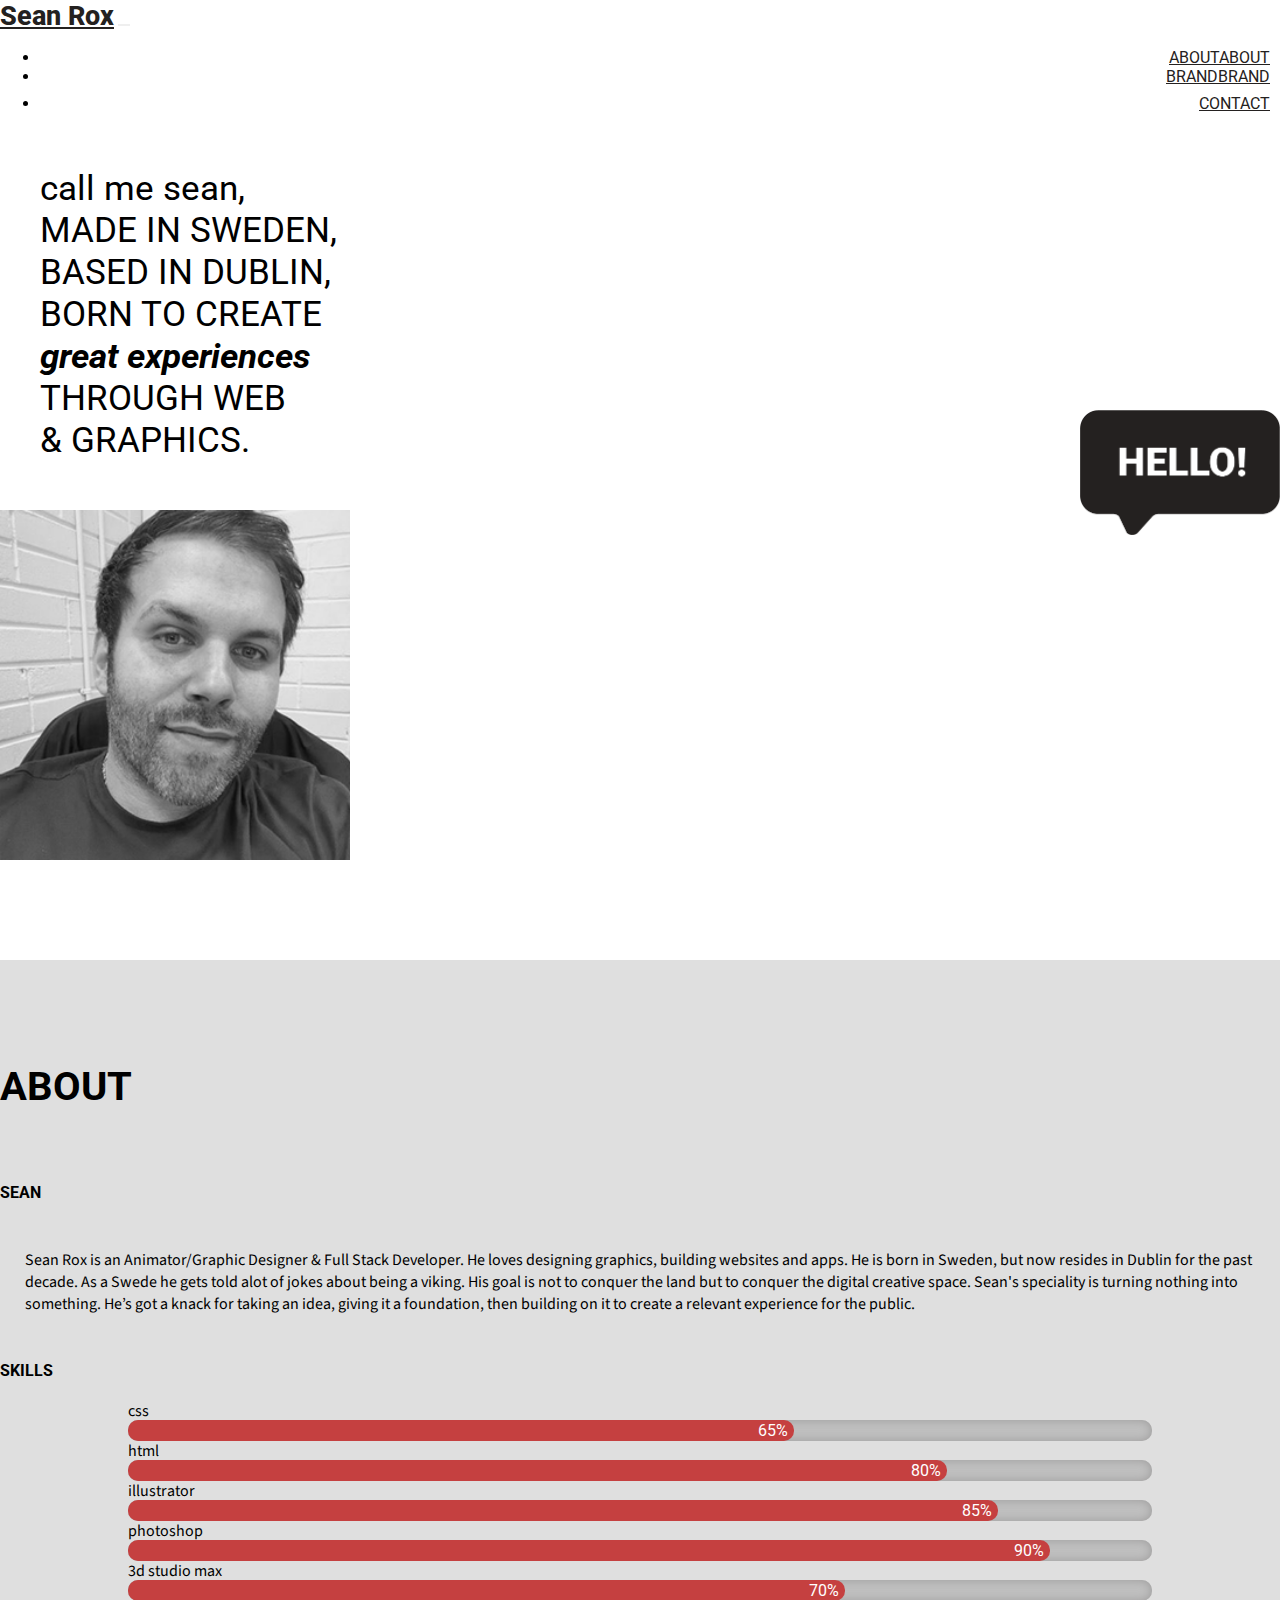
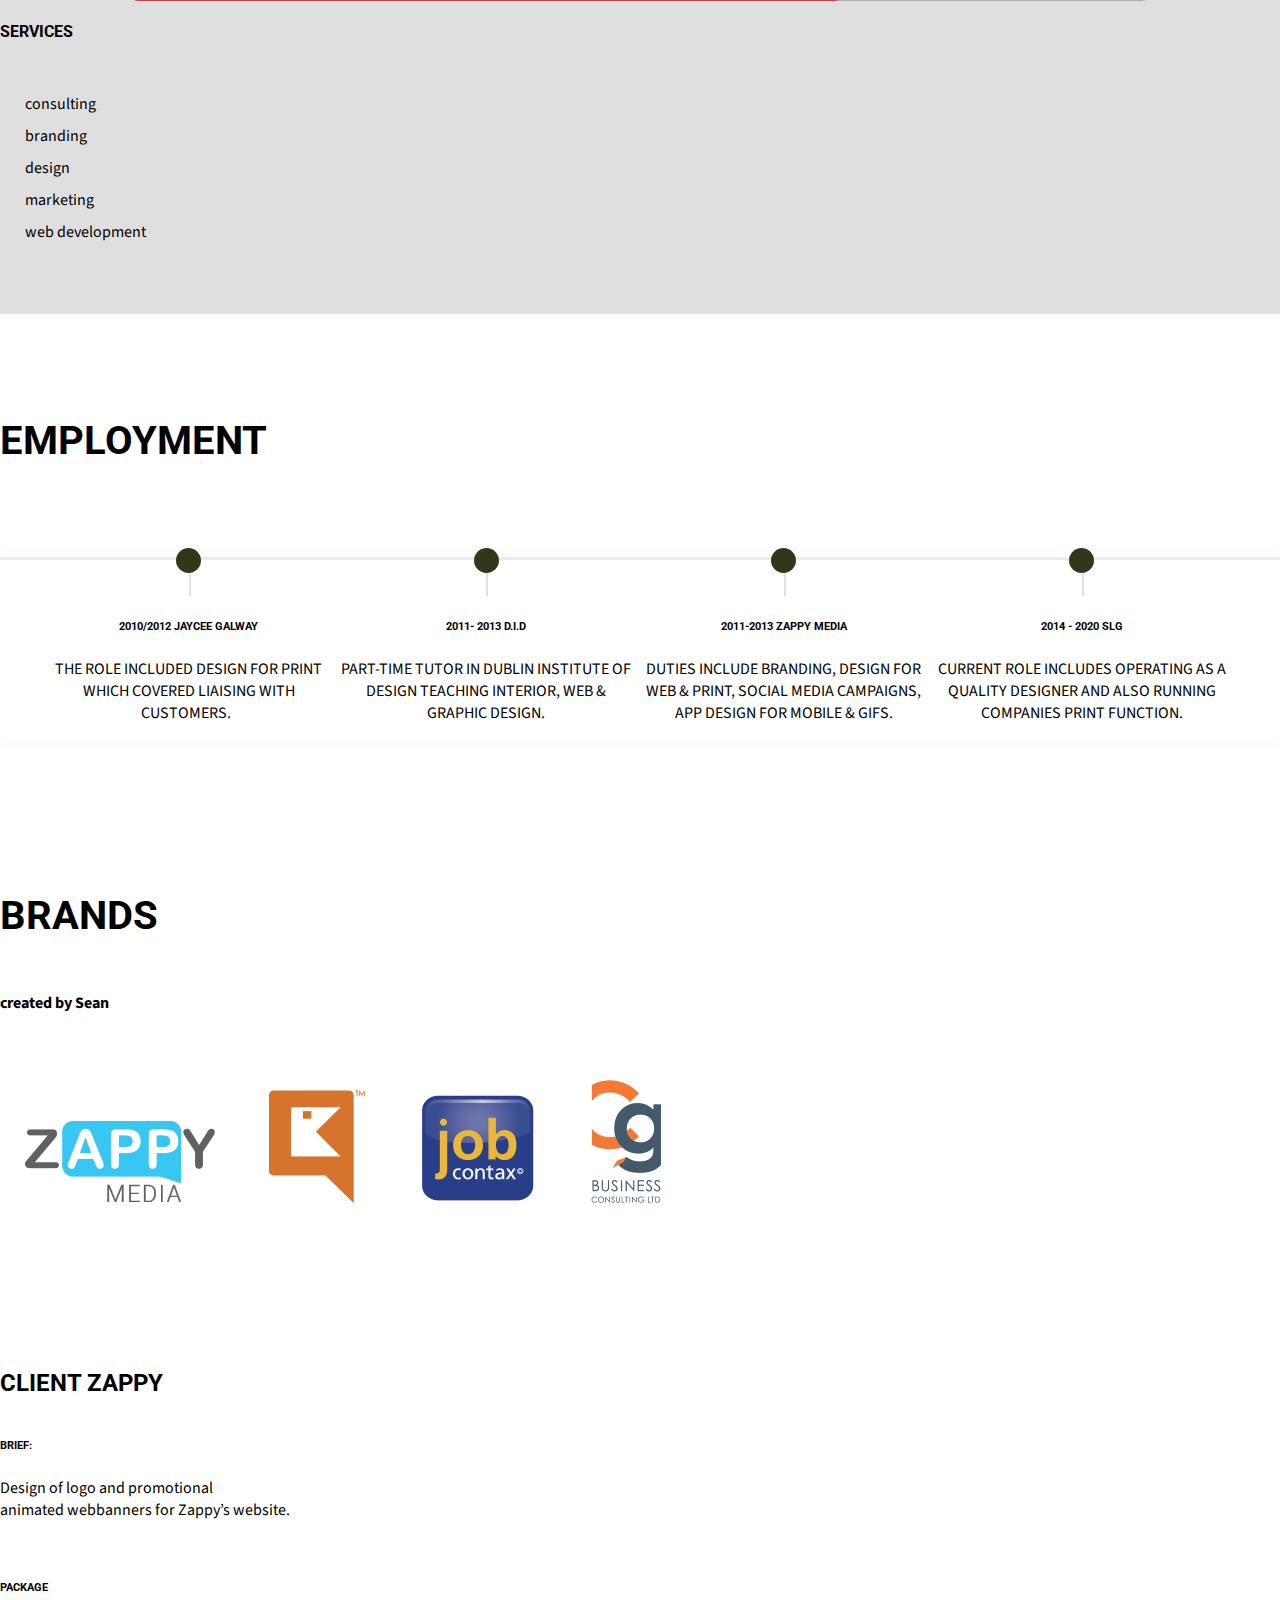
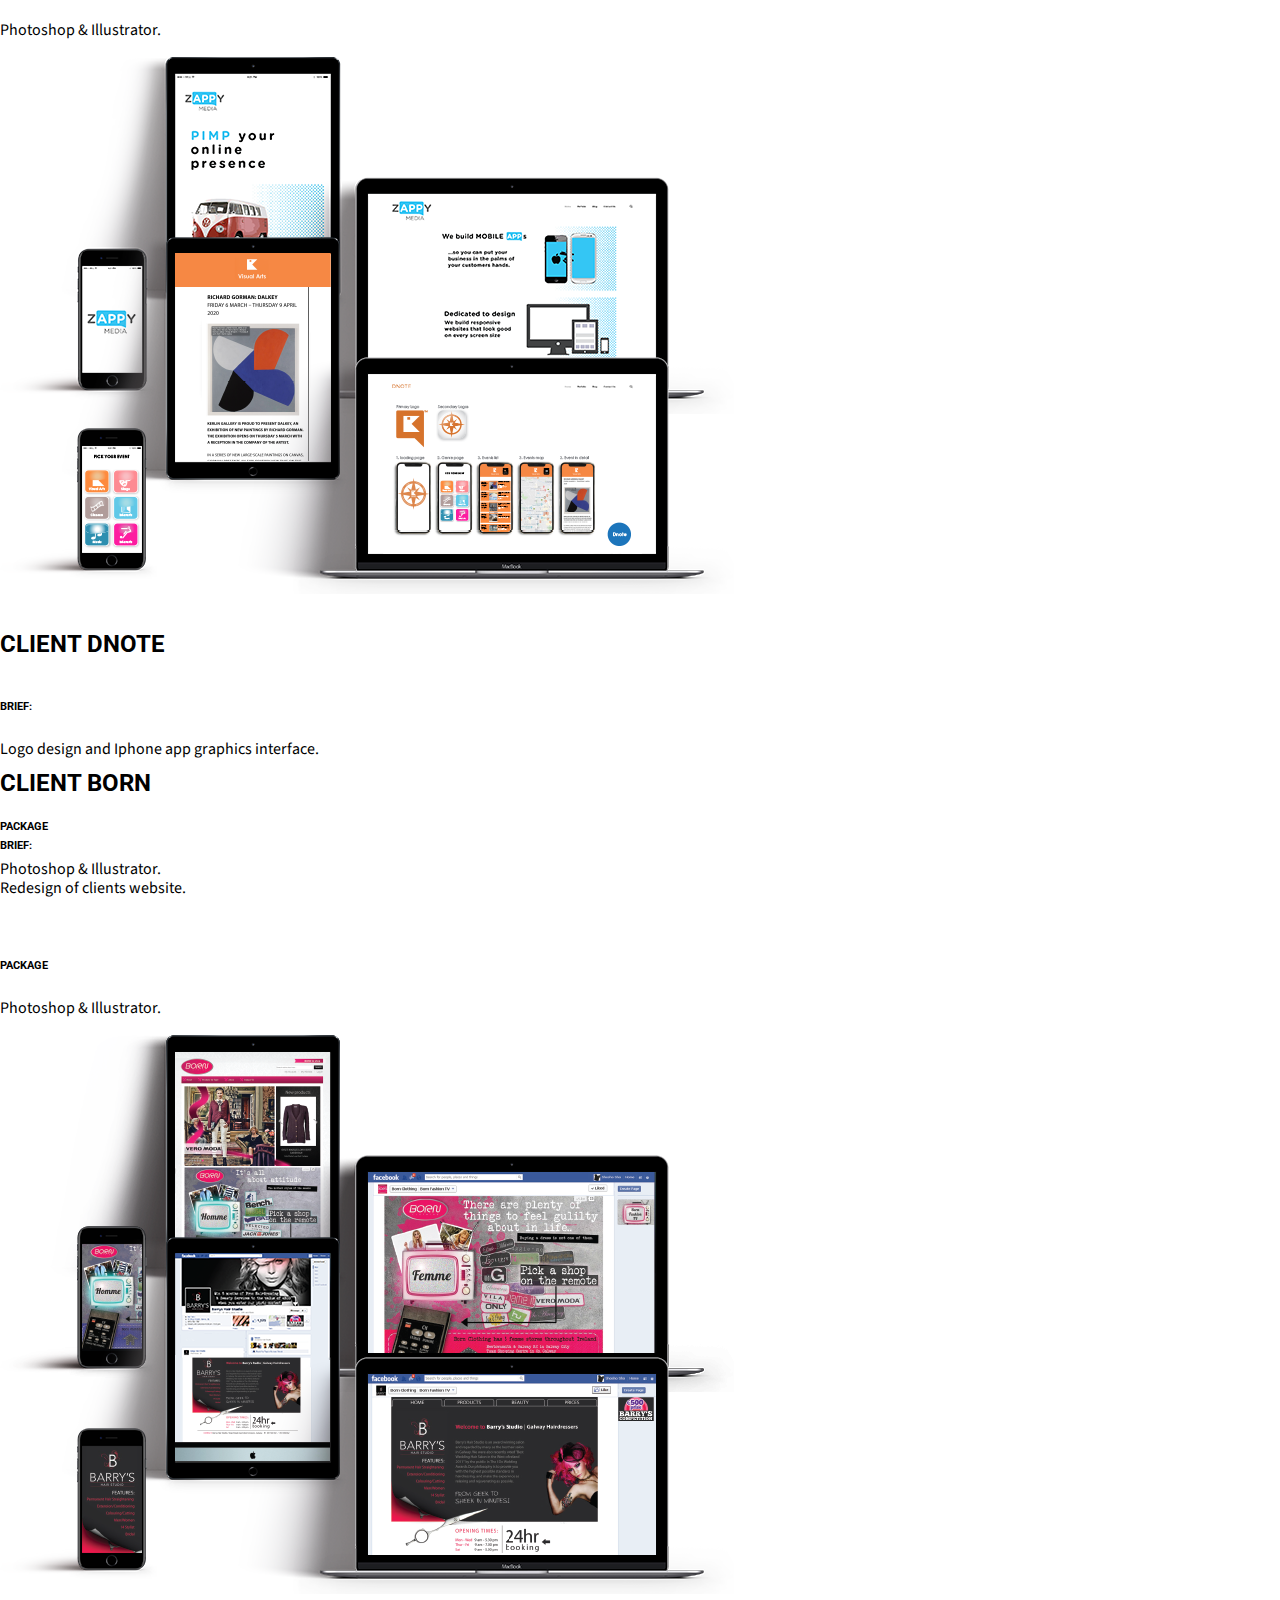
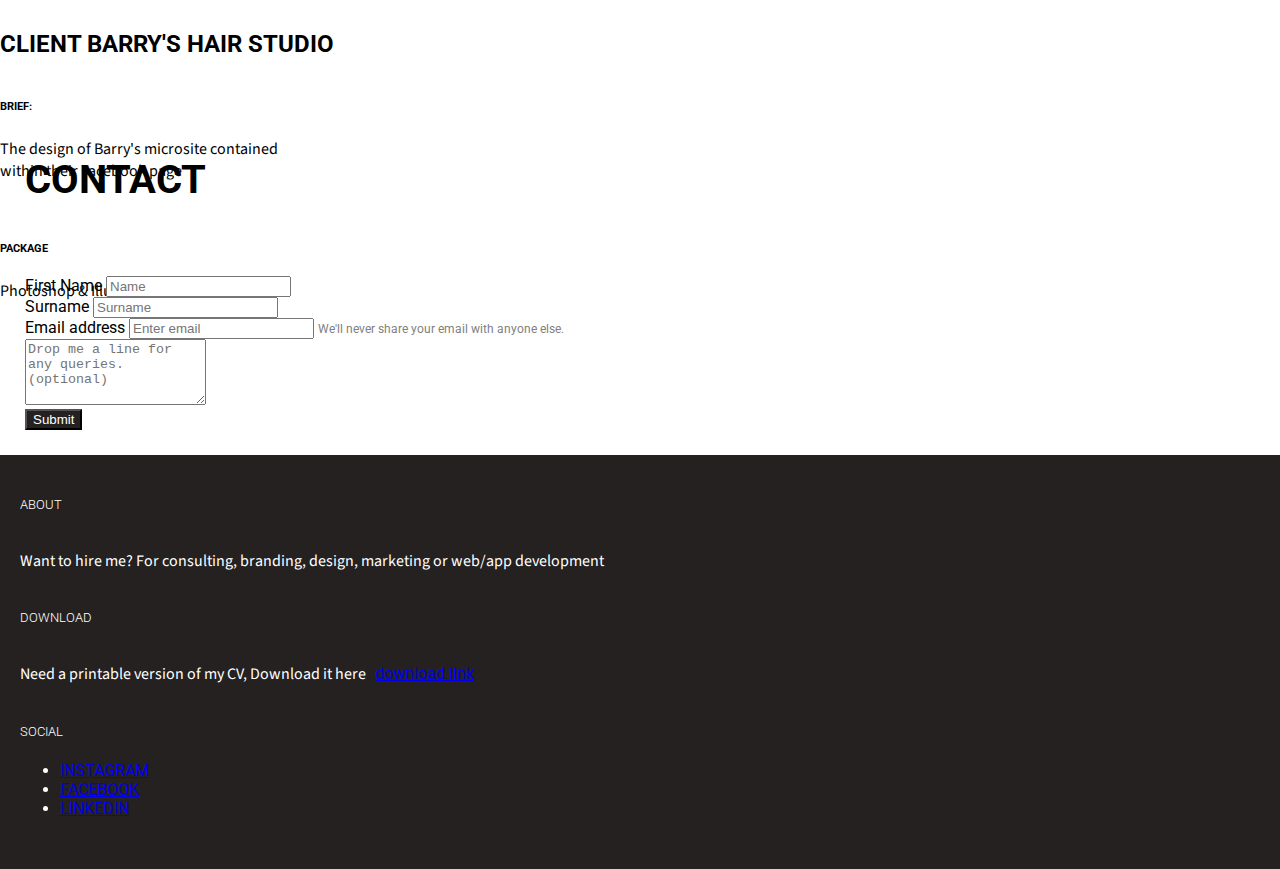
<file: index.html>
<!DOCTYPE html>
<html lang="en">
<head>
    <meta charset="UTF-8">
    <meta name="viewport" content="width=device-width, initial-scale=1.0">
    <title>WEB & GRAPHIC PORTFOLIO | Sean Rox</title>
    

<!--<link rel="stylesheet" href=" https://stackpath.bootstrapcdn.com/font-awesome/4.7.0/css/font-awesome.min.css">-->
    
     <!--------------Bootstrap4 CDN----------------------->
   <link rel="stylesheet" href="https://cdn.jsdelivr.net/npm/bootstrap@4.5.3/dist/css/bootstrap.min.css" integrity="sha384-TX8t27EcRE3e/ihU7zmQxVncDAy5uIKz4rEkgIXeMed4M0jlfIDPvg6uqKI2xXr2" crossorigin="anonymous">
  
   <!--------------Fontawesome CDN----------------------->
    <link rel="stylesheet" href="https://use.fontawesome.com/releases/v5.6.1/css/all.css" integrity="sha384-gfdkjb5BdAXd+lj+gudLWI+BXq4IuLW5IT+brZEZsLFm++aCMlF1V92rMkPaX4PP" crossorigin="anonymous">
  
   <!---------Custom Css-------->
    <link rel="stylesheet" href="assets/css/style.css">

    
    
</head>

<body>

<!-----------------------------------------Navigation--------------------------------------------------->
    <header>
       <nav class="navbar navbar-expand-md navbar-light fixed-top">
             <a class="navbar-brand" href="#scroll-home">Sean Rox</a>
                <button class="navbar-toggler ml-auto" type="button" data-toggle="collapse" data-target="#navbarTogglerDemo02" aria-controls="navbarTogglerDemo02" aria-expanded="false" aria-label="Toggle navigation">
                    <span class="navbar-toggler-icon"></span>
                </button>
                            
 

                <div class="collapse navbar-collapse" id="navbarTogglerDemo02">
                    <ul class="nav navbar-nav ml-auto">
                        <li class="nav-item">
                            <a class="nav-link linkcolor" href="#scroll-about">About<span class="sr-only">About</span></a>
                        </li>
                        <li class="nav-item">
                            <a class="nav-link linkcolor" href="#scroll-work">Brand<span class="sr-only">Brand</span></a>
                        </li>
                        <li class="nav-item ">
                            <a class="nav-link linkcolor" href="#scroll-contact"><i class="far fa-envelope"></i><span class="sr-only">contact</span></a>
                        </li>
                    </ul>
                </div>
        </nav>
         
   </header>
    <!--------------------------------------</Navigation>--------------------------------------------------->

  <!----------------------------------------------Home------------------------------------------------------>
            <section id="scroll-home" class="intro-section d-flex align-items-center">
              <div class="container ">
                <div class="row">
                    <div class="col order-2 order-md-1 col-12 col-md-6 d-flex align-items-center">
                        <blockquote class="blockquote text-center text-uppercase mx-auto">
                                <span class="intro-loud">call me sean,</span>
                                <span class="intro-loud">MADE IN SWEDEN,</span>
                                <span class="intro-loud">BASED IN DUBLIN,</span>  
                                <span class="intro-loud">BORN TO CREATE</span> 
                                <span class="intro-loud"><strong><em>great experiences</em></strong></span> 
                                <span class="intro-loud">THROUGH WEB</span> 
                                <span class="intro-loud">&amp; GRAPHICS.</span>  
                        </blockquote>  
                      </div>

                      <div class="col order-1 order-md-2 col-12 col-md-6 text-center d-flex align-items-center rel-intro"> 
                            <div class="abs-speech ">
                                <img src="assets/images/speech.png" class="scale-in-bl" alt="" height="125" width="200">
                            </div>          
                            <div class="me text-center mx-auto ">
                                <img src="assets/images/sean.png" class="sean-image rounded-circle scale-up-center" alt="" height="350" width="350">
                            </div>
                         </div>
                </div>
              </div>  
              
            </section>
            
        


<!----------------------------------------------------/intro--------------------------------------------------------------------->



             
            
           
<!-------------------------------------------------About me--------------------------------------------------------------->
    <div id="scroll-about" class="container-fluid container-about">
         <section class="about-me">

                <div class="row">
                    <div class="col-12">
                        <h2 class="text-uppercase title-aboutme text-center"><i class="far fa-user-circle"></i> About</h2>
                    </div>
                 </div>

<!--------------------------------About me - Sean------------------------------------>
            <div class="row">
                    <div class="col-12 col-md-6 col-lg-4">
                        <div class="work">
                            <h4 class="text-center">Sean</h4>
                                <p class="sean-text">
                                    Sean Rox is an Animator/Graphic Designer & Full Stack Developer. 
                                    He loves designing graphics, building websites and apps.  
                                    He is born in Sweden, but now resides in Dublin for the past decade. 
                                    As a Swede he gets told alot of jokes about being a viking.
                                    His goal is not to conquer the land but to conquer the digital creative space.
        
                                    Sean's speciality is turning nothing into something. 
                                    He’s got a knack for taking an idea, giving it a foundation, 
                                    then building on it to create a relevant experience for the public.
                                </p>
                        </div>
                    </div>
<!--------------------------------/About me - Sean------------------------->

<!---------------------------About me - Skills----------------------------->           
                    <div class="col-12  col-md-12 col-lg-4">
                            <div class="work">
                                <h4 class="text-center">skills</h4>
                            
                                <div class="skill-container">

                                    <p class="para-skills">css</p>
                                    <div class="container-skills ">
                                    <div class="skills css">65%</div>
                                    </div>

                                    <p class="para-skills">html</p>
                                    <div class="container-skills">
                                    <div class="skills html">80%</div>
                                    </div>

                                    <p class="para-skills">illustrator</p>
                                    <div class="container-skills">
                                    <div class="skills illu">85%</div>
                                    </div>

                                    <p class="para-skills">photoshop</p>
                                    <div class="container-skills">
                                    <div class="skills photoshop">90%</div>
                                    </div>
                                    

                                    <p class="para-skills">3d studio max</p>
                                    <div class="container-skills">
                                    <div class="skills dstudio">70%</div>
                                    </div>

                                </div>
                            </div>
                    </div>    

 <!---------------------------/About me - Skills------------------------>  


<!--------------------------------About me - Services---------------------->

                    <div class="col-12 col-md-6 col-lg-4">
                        <div class="work">
                                <h4 class="text-center">Services</h4>
                                <p class="services">
                                    <span class="block"><i class="far fa-check-circle"></i>   consulting</span> 
                                    <span class="block"><i class="far fa-check-circle"></i>  branding </span> 
                                    <span class="block"><i class="far fa-check-circle"></i>  design </span> 
                                    <span class="block"><i class="far fa-check-circle"></i>  marketing </span> 
                                    <span class="block"><i class="far fa-check-circle"></i>  web development</span> 
                                </p>
                        </div>
                    </div>
             </div>
     </section>
</div>


<!---------------------------------------/About me - Services------------------------------------------------>



<!---------------------------------------Employment History----------------------------------------------------> 

<div class="container-fluid container-employment">
    <div class="col-12 ">
             <div>
                 <h4 class="text-uppercase title-employment text-center"> Employment</h4>
             </div>
                                    
                 <!-----------------------time line found and https://www.bootdey.com/snippets/view/simple-horizontal-timeline --><div class="container-fluid">
                                <div class="row">
                                    <div class="col-lg-12">
                                        <div class="card">
                                            <div class="card-body">
                                               <div class="hori-timeline" dir="ltr">
                                                    <ul class="list-inline events">
                                                        <li class="list-inline-item event-list">
                                                            <div class="px-4">
                                                                <div class="event-date timecolor textcolor"></div>
                                                                <h6 class="font-size-16">2010/2012 Jaycee Galway</h6>
                                                                <p class="text-muted">The role included design for print which covered liaising with customers. &nbsp; </p>
                                                            </div>
                                                        </li>
                                                        <li class="list-inline-item event-list">
                                                            <div class="px-4">
                                                                <div class="event-date timecolor textcolor"></div>
                                                                <h6 class="font-size-16">2011- 2013 D.I.D</h6>
                                                                <p class="text-muted">Part-time tutor in Dublin Institute of Design teaching Interior, Web & Graphic Design.</p>
                                                            </div>
                                                        </li>
                                                        <li class="list-inline-item event-list">
                                                            <div class="px-4">
                                                                <div class="event-date timecolor textcolor"></div>
                                                                <h6 class="font-size-16">2011-2013 Zappy media</h6>
                                                                <p class="text-muted">Duties include branding, design for web & print, social media campaigns, 
                                                                app design for mobile & Gifs.</p>
                                                            </div>
                                                        </li>
                                                        <li class="list-inline-item event-list">
                                                            <div class="px-4">
                                                                <div class="event-date timecolor textcolor"></div>
                                                                <h6 class="font-size-16">2014 - 2020 SLG</h6>
                                                                <p class="text-muted">Current role includes operating as a 
                                                                quality designer and also running companies print function.</p>
                                                            </div>
                                                            <div id="scroll-work"></div>
                                                        </li>
                                                    </ul>
                                                </div>
                                            </div>
                                        </div>
                                        <!-- end card -->
                                    </div>
                                </div>
                                <!------finished timeline-------->

                         </div>       
                            
            
    </div>
</div>

<!---------------------------------------/Employment History----------------------------------------------------> 







<!---------------------------------------Logo section---------------------------------------------------->

    <div class="container-fluid container-logo">
        <div class="row">
             <div class="col-12">
                <div class="company-logo">
                       <h4 class="text-uppercase brand-header text-center">Brands</h4>
                        <p class="text-center brands">created by Sean</p>
                    <div class="wrapper text-center">
                       <img src="assets/images/zappy.png" class="img-fluid img-spacing" alt="Responsive image">
                       <img src="assets/images/dnote.png" class="img-fluid img-spacing" alt="Responsive image">
                       <img src="assets/images/job.png" class="img-fluid img-spacing" alt="Responsive image">
                       <img src="assets/images/cg.png" class="img-fluid img-spacing" alt="Responsive image">
                    </div>
                 </div>
             </div>
         </div>
    </div>


<!---------------------------------------/Logo section---------------------------------------------------->  


<!----------------------------------------------Portfolio----------------------------------------------------->                 
                              
    <section class="portfolio-section d-flex align-items-center">
              <div class="container-fluid">
                <div class="row">

                    <div class="col order-2 order-md-1 col-12 col-md-5 d-flex align-items-center">
                       <div class="mx-auto slide-in-left ">
                             <h4 class="text-center h6spacing">Client Zappy</h4>
                                <h6>Brief:</h6>
                                <p><span class="text-break">Design of logo and promotional</span> 
                                animated webbanners for Zappy’s website.</p>
                                <span>&nbsp;</span>
                                <h6>Package</h6>
                                <p>Photoshop & Illustrator.</p>
                        </div>
                    </div>

                        <div class="col order-1 order-md-2 col-12 col-md-7 text-center d-flex align-items-center portfolio-image">           
                            <div class="portfolio-image text-center mx-auto">
                                <img src="assets/images/zappyport.png" class="img-fluid" alt="display of work" >
                            </div>
                        </div>
                </div>
              </div>  
    </section>

              <section class="portfolio-section d-flex align-items-center">
              <div class="container-fluid">
                <div class="row">
                    
                        <div class="col order-1 order-md-1 col-12 col-md-7 text-center d-flex align-items-center portfolio-image">           
                            <div class="portfolio-image text-center mx-auto ">
                                <img src="assets/images/dnoteport.png" class="img-fluid " alt="display of work">
                            </div>
                                        
                        </div>

                        <div class="col order-2 order-md-2 col-12 col-md-5 d-flex align-items-center portfolio-text">
                            <div class="mx-auto slide-in-left">
                                <h4 class="text-center h6spacing">Client Dnote</h4>
                                    <h6>Brief:</h6>
                                        <p>
                                        Logo design and Iphone app graphics interface.</p>
                                        <span>&nbsp;</span>
                                    <h6>Package</h6>
                                        <p>
                                        Photoshop & Illustrator.</p>
                            </div>
                      </div>
                </div>
              </div>  
            </section>


            <section class="portfolio-section d-flex align-items-center">
              <div class="container-fluid">
                <div class="row">
                    <div class="col order-2 order-md-1 col-12 col-md-5 d-flex align-items-center">
                       <div class="mx-auto slide-in-left">
                             <h4 class="text-center h6spacing">Client Born</h4>
                                <h6>Brief:</h6>
                                    <p>
                                    Redesign of clients website.</p>
                                    <span>&nbsp;</span>
                                <h6>Package</h6>
                                    <p>
                                    Photoshop & Illustrator.</p>
                         </div>
                         
                    </div>
                        <div class="col order-1 order-md-2 col-12 col-md-7 text-center d-flex align-items-center portfolio-image">           
                            <div class="portfolio-image text-center mx-auto">
                                <img src="assets/images/bornport.png" class="img-fluid" alt="display of work" >
                            </div>
                                        
                        </div>
                </div>
              </div>  
            </section>

                 <section class="portfolio-section d-flex align-items-center">
              <div class="container-fluid">
                <div class="row">
                    
                        <div class="col order-2 order-md-1 col-12 col-md-7 text-center d-flex align-items-center portfolio-image">           
                            <div class="portfolio-image text-center mx-auto ">
                                <img src="assets/images/barrysport.png" class="img-fluid " alt="display of work">
                            </div>
                                        
                        </div>

                        <div class="col order-2 order-md-1 col-12 col-md-5 d-flex align-items-center">
                        <div class="mx-auto slide-in-left">
                                <h4 class="text-center h6spacing">Client Barry's Hair Studio</h4>
                                    <h6>Brief:</h6>
                                        <p>
                                        <span class="text-break">The design of Barry's microsite contained</span> within their Facebook page</p>
                                        <span>&nbsp;</span>
                                    <h6>Package</h6>
                                        <p class>
                                        Photoshop & Illustrator.</p>
                            </div>
                            
                    </div>
                </div>
              </div>  
            </section>

                    
 <!----------------------------------------------/Portfolio----------------------------------------------------->                  
            



<!--------------------------------------------------Contact----------------------------------------------------->
    <div id="scroll-contact" class="container container-contact content-container">
             <section class="contact text-uppercase text-center my-5">
                <div class="row">
                    
                        <div class="contact-wrapper mx-auto ">
                            <div class="col-12">
                                <h2 class="title-contact"><i class="far fa-envelope"></i> Contact</h2>
                            </div>
                                <form class="">

                                    <div class="form-group">
                                        <label for="exampleInputName1">First Name</label>
                                        <input type="text" class="form-control" id="exampleInputName1" placeholder="Name">
                                    </div>

                                    <div class="form-group">
                                        <label for="exampleInputSurname1">Surname</label>
                                        <input type="text" class="form-control" id="exampleInputSurname1" placeholder="Surname">
                                    </div>

                                    <div class="form-group">
                                        <label for="exampleInputEmail1">Email address</label>
                                        <input type="email" class="form-control" id="exampleInputEmail1" aria-describedby="emailHelp" placeholder="Enter email">
                                        <small id="emailHelp" class="form-text">We'll never share your email with anyone else.</small>
                                    </div>
                                
                                     <div class="form-group">

                                          <textarea class="form-control" rows="4" name="comments" id="comments" placeholder="Drop me a line for any queries. (optional)"></textarea>
                                    
                                    </div>



                                    <button type="submit" class="btn btn-lg btn-grey">Submit</button>
                                </form>
                            </div>
                         </div>
             </section>
    </div>
 <!--------------------------------------------------</Contact-------------------------------------------------->
           

 <!--------------------------------------------------footer-------------------------------------------------->      

<!----------------BELOW CODE IS BASED ON MATT RIDGE LESSON BUT TWEAKED SLIGHTLY------------------>
    <footer class="container-fluid ">
        <div id="footer-title-space" class="row">
            <div class="col-sm-4 text-center">
                <h5 class="uppercase general-sub">About</h5>
                <p class="inline-block"> Want to hire me?
                For consulting, branding, design, marketing or web/app development</p>
            </div>
            <div class="col-sm-4 text-center">
                <h5 class="uppercase general-sub">Download</h5>
                <p class="inline-block"> Need a printable version of my CV, Download it here</p>
                <a href="assets/cv/seanrox_cv.rtf" target="_blank" class="cv-pdf">
                <i class="fa fa-download" aria-hidden="true"></i>
                <span class="sr-only">download link</span>
                </a>
            </div>
            <div class="col-sm-4 text-center">
                <h5 class="uppercase general-sub">Social</h5>
                    <ul class="list-inline social-links">
                    <li class="list-inline-item">
                        <a target="_blank" href="http://www.instagram.com">
                            <i class="fab fa-instagram" aria-hidden="true"></i>
                            <span class="sr-only">Instagram</span>
                        </a>
                    </li>
                     <li class="list-inline-item">
                        <a target="_blank" href="http://www.facebook.com">
                            <i class="fab fa-facebook-square" aria-hidden="true"></i>
                            <span class="sr-only">Facebook</span>
                        </a>
                    </li>
                     <li class="list-inline-item">
                        <a target="_blank" href="http://www.linkedin.com">
                            <i class="fab fa-linkedin" aria-hidden="true"></i>
                            <span class="sr-only">Linkedin</span>
                        </a>
                    </li>
                
                </ul>
            </div>
         
        </div>

    </footer>


     <!--------------------------------------------------/footer-------------------------------------------------->   

<!--Jquery Library -->
<script src="https://code.jquery.com/jquery-3.5.1.slim.min.js" integrity="sha384-DfXdz2htPH0lsSSs5nCTpuj/zy4C+OGpamoFVy38MVBnE+IbbVYUew+OrCXaRkfj" crossorigin="anonymous"></script>

<!----Bootstrap JS file-->
<script src="https://cdn.jsdelivr.net/npm/popper.js@1.16.1/dist/umd/popper.min.js" integrity="sha384-9/reFTGAW83EW2RDu2S0VKaIzap3H66lZH81PoYlFhbGU+6BZp6G7niu735Sk7lN" crossorigin="anonymous"></script>
<script src="https://cdn.jsdelivr.net/npm/bootstrap@4.5.3/dist/js/bootstrap.min.js" integrity="sha384-w1Q4orYjBQndcko6MimVbzY0tgp4pWB4lZ7lr30WKz0vr/aWKhXdBNmNb5D92v7s" crossorigin="anonymous"></script>

<!----SmootScroller
<script src="https://cdn.jsdelivr.net/gh/cferdinandi/smooth-scroll/dist/smooth-scroll.polyfills.min.js"></script>

<script>
	var scroll = new SmoothScroll('a[href*="#"]');
</script>-->

</body>
</html>
</file>
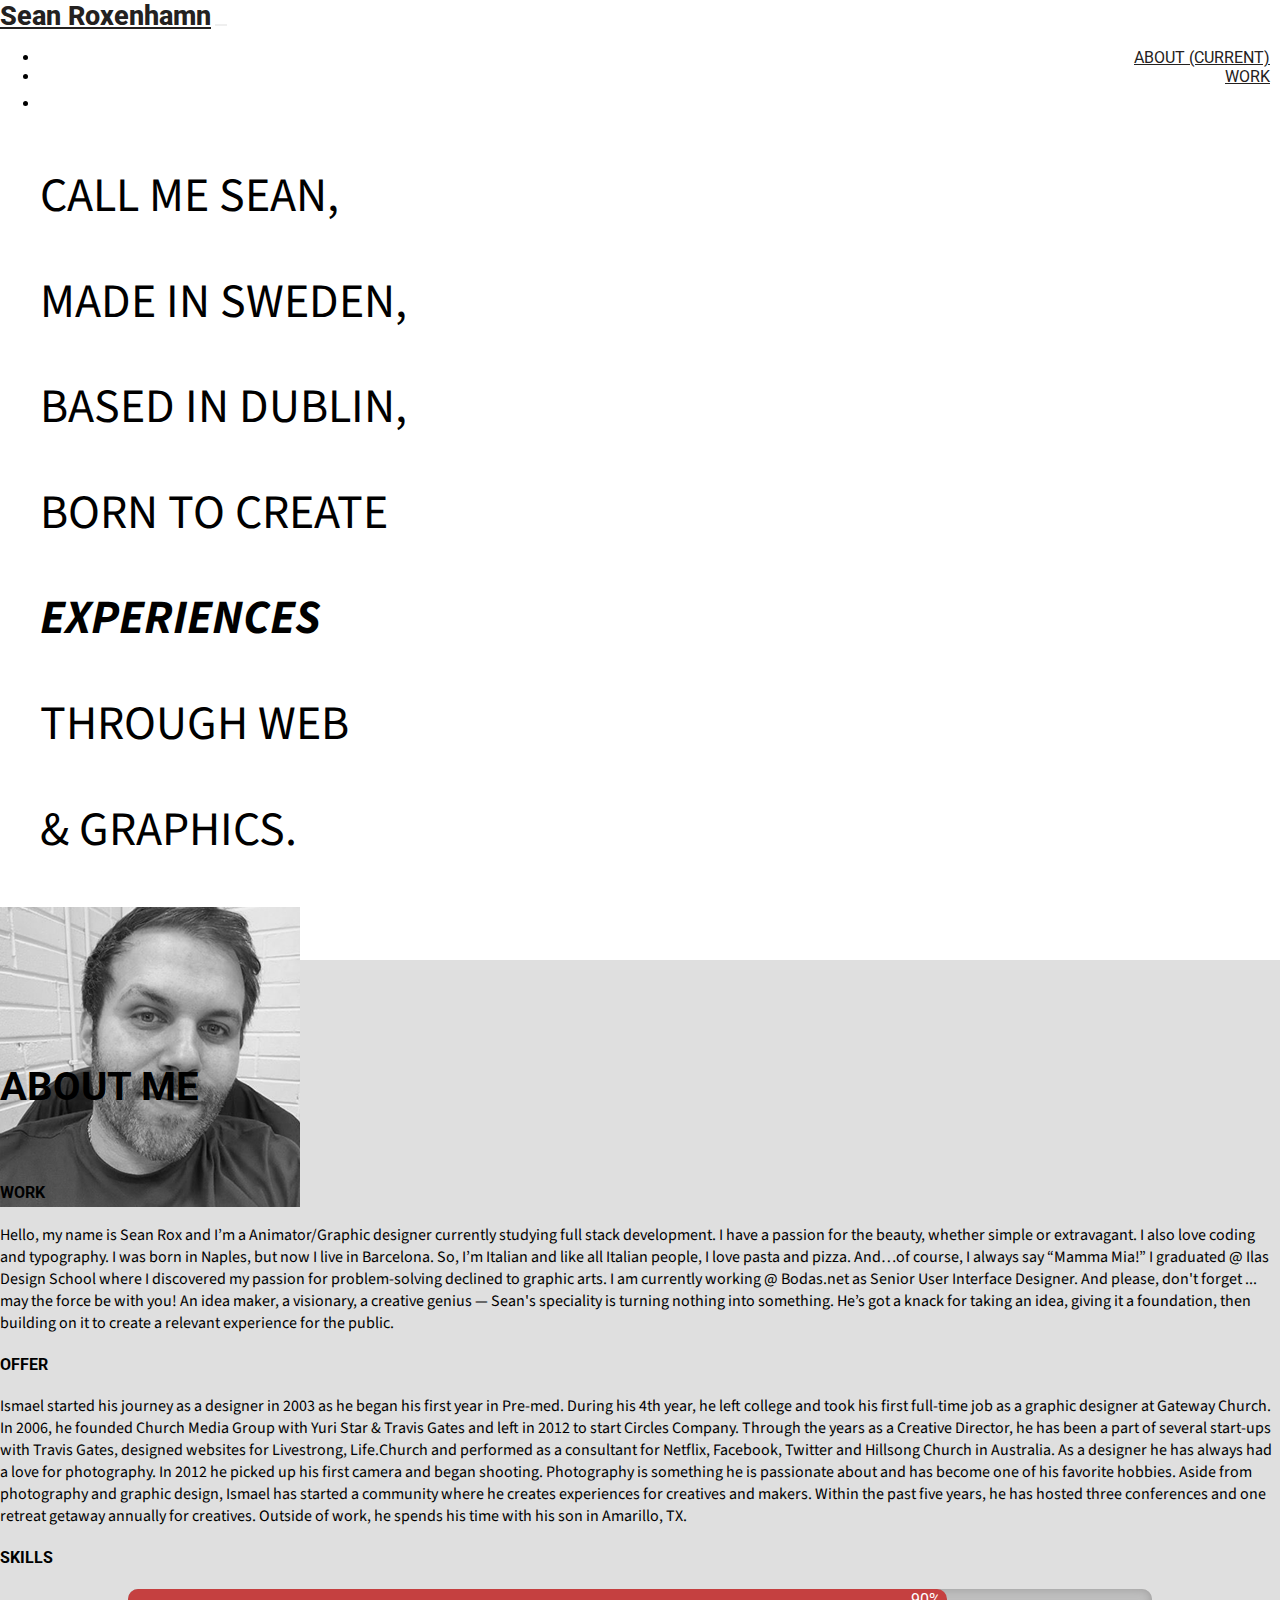
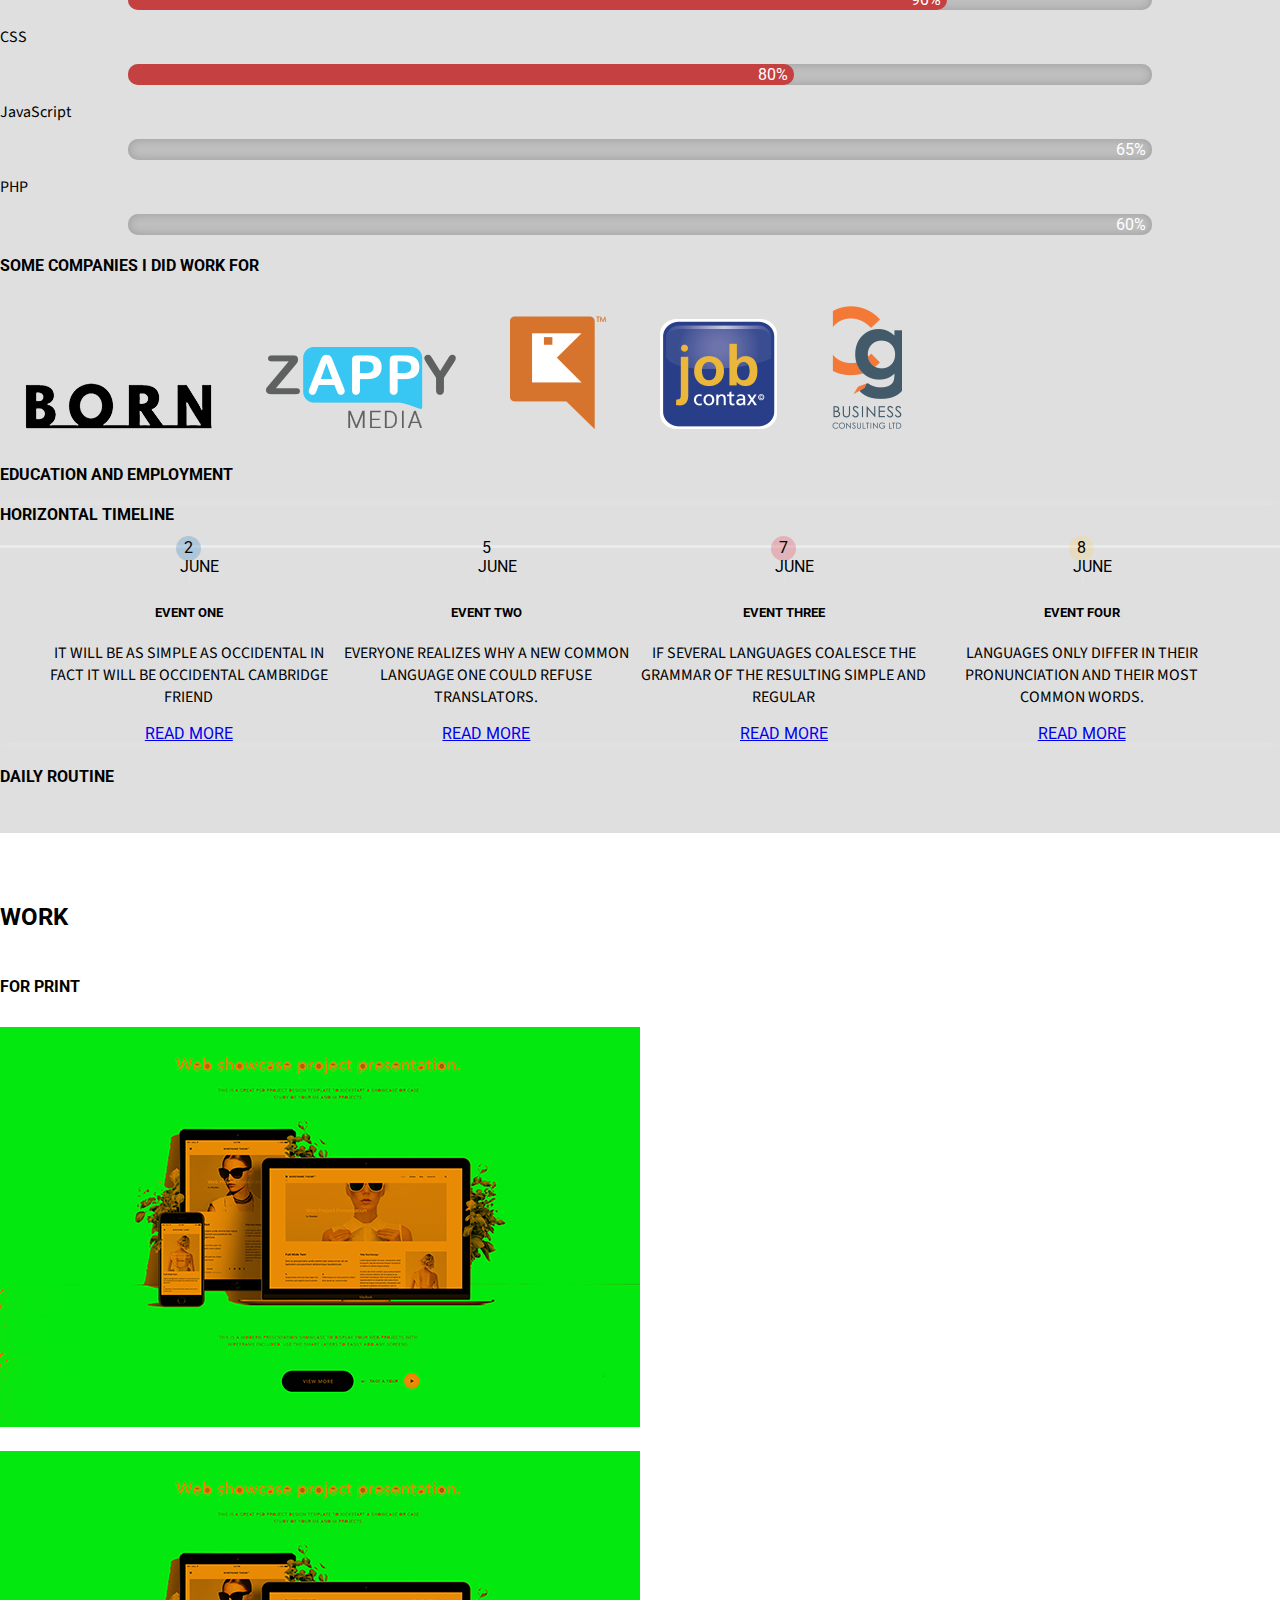
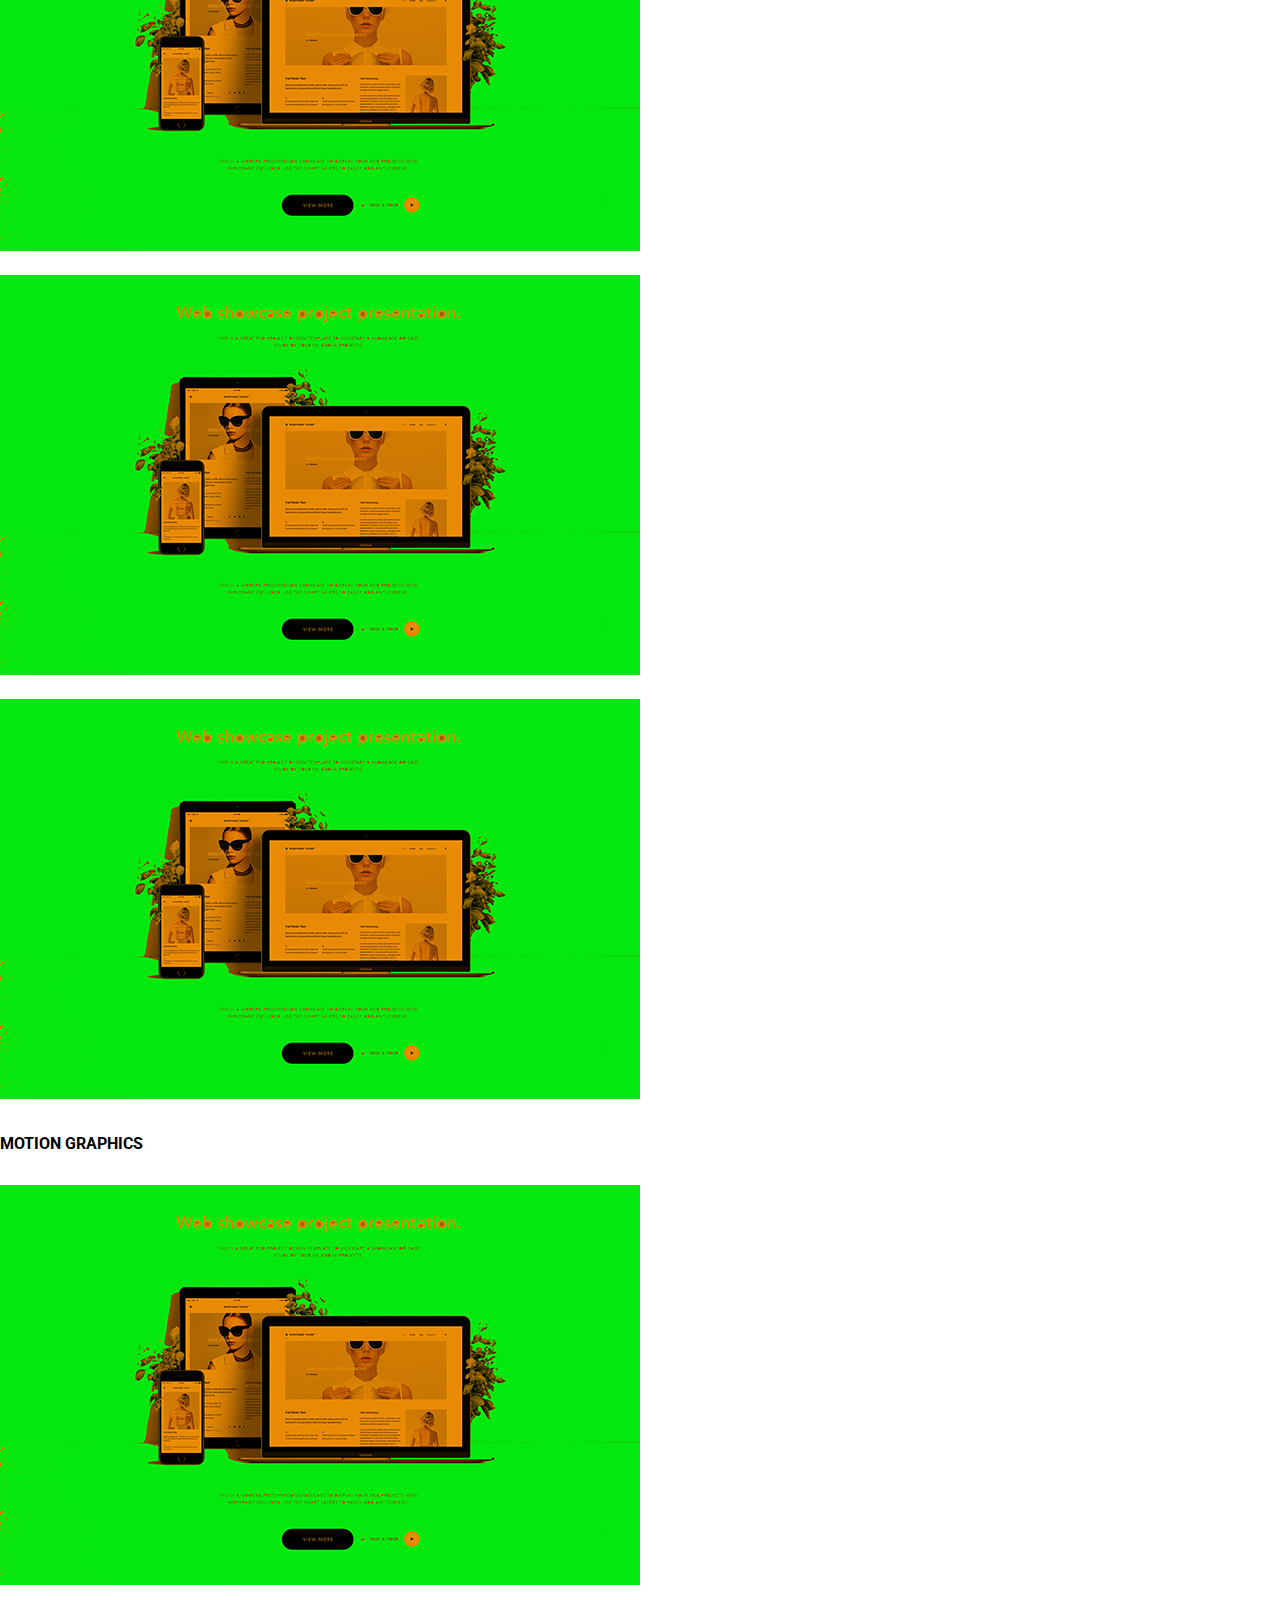
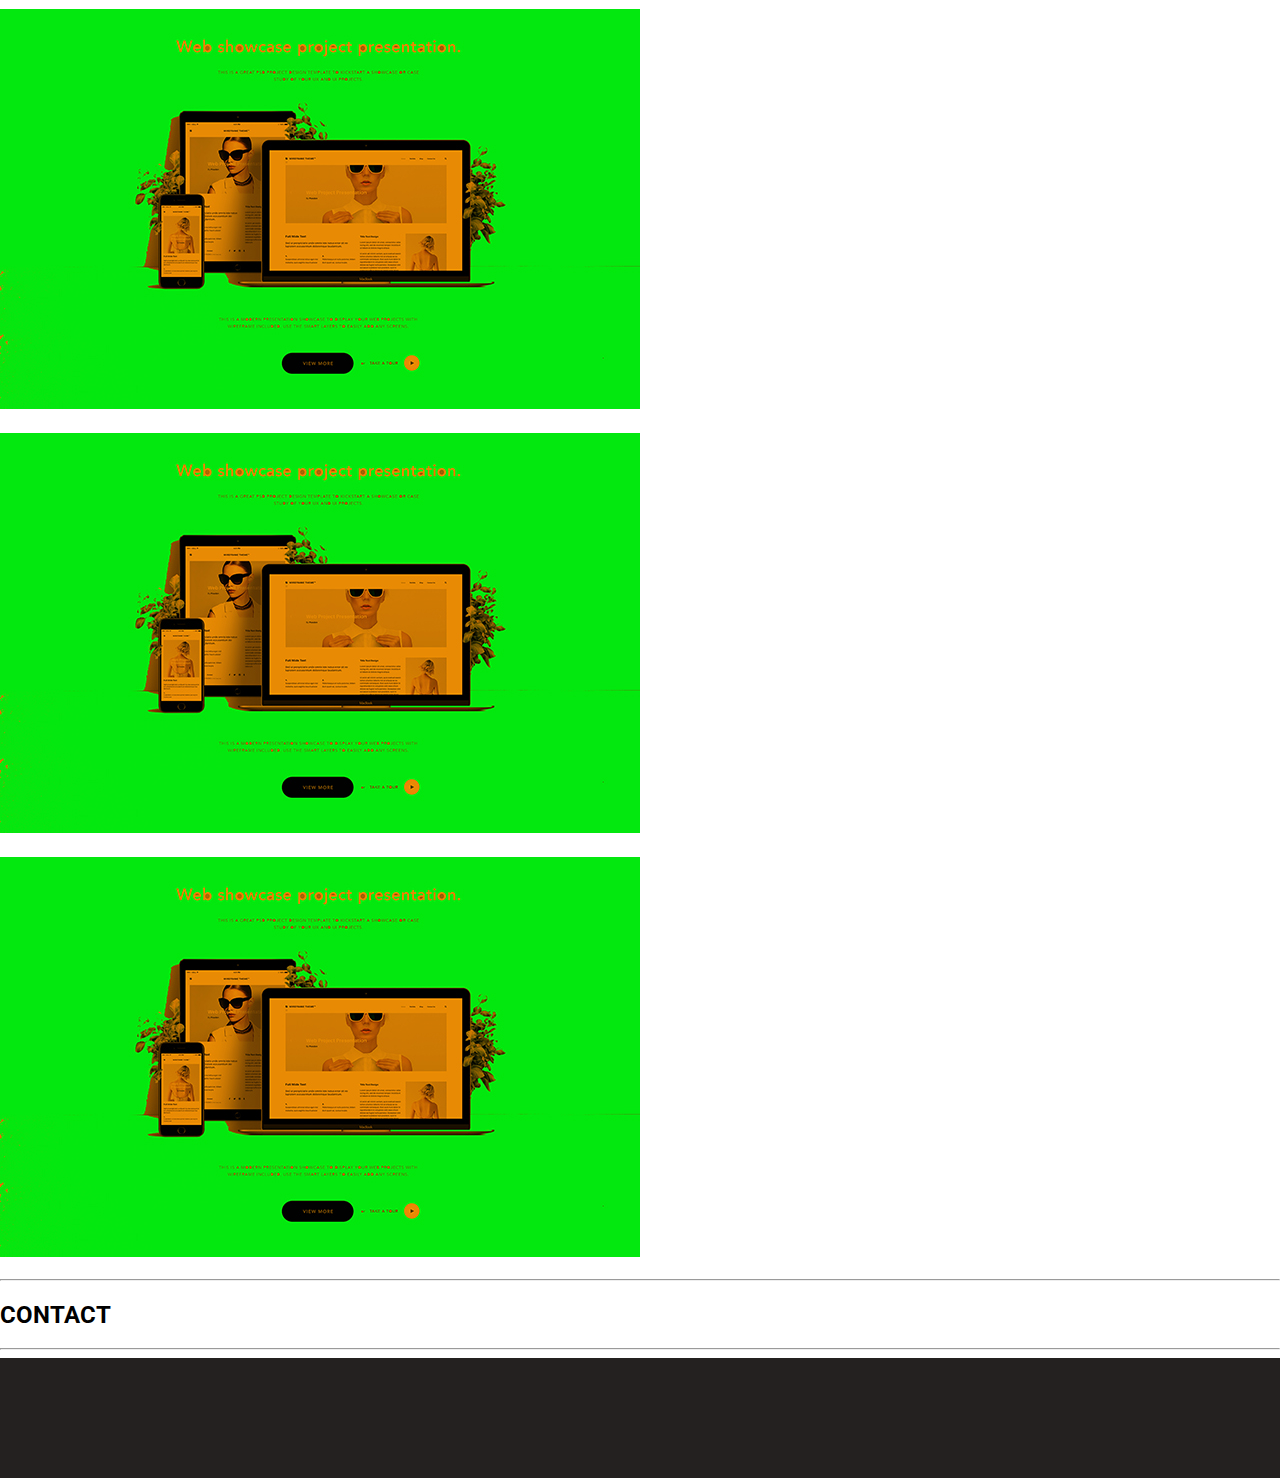
<file: index-backup.html>
<!DOCTYPE html>
<html lang="en">
<head>
    <meta charset="UTF-8">
    <meta name="viewport" content="width=device-width, initial-scale=1.0">
    <title>WEB & GRAPHIC PORTFOLIO | Sean Rox</title>
    

<!--<link rel="stylesheet" href=" https://stackpath.bootstrapcdn.com/font-awesome/4.7.0/css/font-awesome.min.css">-->
    
     <!--------------Bootstrap4 CDN----------------------->
   <link rel="stylesheet" href="https://cdn.jsdelivr.net/npm/bootstrap@4.5.3/dist/css/bootstrap.min.css" integrity="sha384-TX8t27EcRE3e/ihU7zmQxVncDAy5uIKz4rEkgIXeMed4M0jlfIDPvg6uqKI2xXr2" crossorigin="anonymous">
  
   <!--------------Fontawesome CDN----------------------->
    <link rel="stylesheet" href="https://use.fontawesome.com/releases/v5.6.1/css/all.css" integrity="sha384-gfdkjb5BdAXd+lj+gudLWI+BXq4IuLW5IT+brZEZsLFm++aCMlF1V92rMkPaX4PP" crossorigin="anonymous">
  
   <!---------Custom Css-------->
    <link rel="stylesheet" href="assets/css/style.css">

    
    
</head>

<body>
    <header>
    
<!--------------Navigation----------------------->
        
            
             <nav class="navbar navbar-expand-md navbar-light fixed-top">
                        <a class="navbar-brand" href="#">Sean Roxenhamn</a>
                            <button class="navbar-toggler ml-auto" type="button" data-toggle="collapse" data-target="#navbarTogglerDemo02" aria-controls="navbarTogglerDemo02" aria-expanded="false" aria-label="Toggle navigation">
                                <span class="navbar-toggler-icon"></span>
                            </button>
                            

                        <div class="collapse navbar-collapse" id="navbarTogglerDemo02">
                             <ul class="nav navbar-nav ml-auto">
                                    <li class="nav-item active ml-auto">
                                        <a class="nav-link linkcolor" href="#">About <span class="sr-only">(current)</span></a>
                                    </li>
                                    <li class="nav-item nav-item ml-auto ">
                                         <a class="nav-link linkcolor" href="#">Work</a>
                                    </li>
                                    <li class="nav-item ml-auto">
                                         <a class="nav-link linkcolor" href="#"><i class="far fa-envelope"></i></a>
                                    </li>
                            </ul>
                        </div>
                </nav>
         
   </header>
    <!--------------</Navigation>----------------------->

  <!--
  <div class="container-fluid container-intro">
            <div class="intro-text text-left">
             <div class="row">
                    <div class="col-12 col-md-8">
                        <h1 class="h1intro slide-in-left">
                            CALL ME SEAN,<br>
                            MADE IN <mark class="mark-sweden">SWEDEN</mark>, <br>
                            BASED IN <span class="dublin">DUBLIN,<span><br>
                            BORN TO CREATE <br>
                            <em class="exp-lrg"> EXPERIENCES </em>
                            <br>THROUGH WEB <br>
                            & GRAPHICS.
                        </h1>
                     </div>
                     <div class="col-12 col-md-4 introimg">
                            <img src="assets/images/me copy.png" class="img-fluid img-spacing " alt="picture of me">
                    </div>
              </div> 
            </div> 
    </div>-->  
            <section class="intro-section">
                <div class="row">
                    <div class="col-12 col-md-6">
                       
                                 <blockquote class="blockquote slide-in-left">
                                        <p>CALL ME SEAN,</p>
                                        <p>MADE IN SWEDEN,</p>
                                        <p> BASED IN DUBLIN,</p>
                                        <p>  BORN TO CREATE</p>
                                        <p> <strong><em> EXPERIENCES</em></strong> </p>
                                        <p>   THROUGH WEB </p>
                                        <p>  & GRAPHICS.  </p>
                                </blockquote>  
                        
                    </div>
                 <div class="col-12 col-md-6 text-center">           

                        <div class="me ">
                           <img src="assets/images/sean.png" class="rounded-circle scale-up-center" alt="" height="300" width="300">
                       </div>
                                
                    </div>
                </div>
             </section>






        <!---Carousel
        <div class="container-fluid container-intro ">
        
            <div class="row">
                <div class="col-12">
                    <div id="carouselExampleSlidesOnly" class="carousel slide" data-ride="carousel">
                        <div class="carousel-inner">
                                <div class="carousel-item active print-responsive">
                                    <img  src="" class="d-block w-100 print-responsive" alt="...">
                                </div>
                                <div class="carousel-item">
                                    <img src="assets/images/test2.jpg" class="d-block w-100" alt="...">
                                </div>
                                    <div class="carousel-item">
                                <img src="assets/images/test3.jpg" class="d-block w-100" alt="...">
                                </div>
                         </div>
                    </div>
                </div>
            </div>
        </div>-->
             
            
           
            <!---------------About me--------------->
    <div class="container-fluid container-about padding">
             <section class="about-me text-center">

                <div class="row">
                    <div class="col-12">
                        <h2 class="text-uppercase title-aboutme"><i class="far fa-user-circle"></i> About Me</h2>
                    </div>
                 </div>

            <div class="row">
                <div class="col-12 col-md-4">
                       <div class="work">
                         <h4>work</h4>
                         <p>Hello, my name is Sean Rox and I’m a Animator/Graphic designer currently studying full stack development.
                          I have a passion for the beauty, whether simple or extravagant. I also love coding and typography.

I was born in Naples, but now I live in Barcelona. So, I’m Italian and like all Italian people, I love pasta and pizza. And…of course, I always say “Mamma Mia!”

I graduated @ Ilas Design School where I discovered my passion for problem-solving declined to graphic arts. I am currently working @ Bodas.net as Senior User Interface Designer.

And please, don't forget ... may the force be with you!
                         
                         An idea maker, a visionary, a creative genius — 
                         Sean's speciality is turning nothing into something. 
                         He’s got a knack for taking an idea, giving it a foundation, 
                         then building on it to create a relevant experience for the public.</p>
                            
                      </div>
                </div>
                <div class="col-12 col-md-4">
                       <div class="work">
                         <h4>offer</h4>
                         <p>
Ismael started his journey as a designer in 2003 as he began his first year in Pre-med. 
During his 4th year, he left college and took his first full-time job as a graphic designer 
at Gateway Church. In 2006, he founded Church Media Group with Yuri Star & Travis Gates and 
left in 2012 to start Circles Company. Through the years as a Creative Director, he has been 
a part of several start-ups with Travis Gates, designed websites for Livestrong, Life.Church 
and performed as a consultant for Netflix, Facebook, Twitter and Hillsong Church in Australia.
 As a designer he has always had a love for photography. In 2012 he picked up his first camera 
 and began shooting. Photography is something he is passionate about and has become one of his 
 favorite hobbies. Aside from photography and graphic design, Ismael has started a community where 
 he creates experiences for creatives and makers. Within the past five years, 
he has hosted three conferences and one retreat getaway annually for creatives. Outside of work,
 he spends his time with his son in Amarillo, TX.
                            
                      </div>
                </div>
                <div class="col-12 col-md-4">
                       <div class="work">
                         <h4>skills</h4>

                         <div class="container-skills">
                            <div class="skills html">90%</div>
                            </div>

                            <p>CSS</p>
                            <div class="container-skills">
                            <div class="skills css">80%</div>
                            </div>

                            <p>JavaScript</p>
                            <div class="container-skills">
                            <div class="skills js">65%</div>
                            </div>

                            <p>PHP</p>
                            <div class="container-skills">
                            <div class="skills php">60%</div>
                            </div>
                            
                      </div>
                </div>
            </div>




                <div class="row no-gutters">
                        <div class="col-12">
                            <div class=" company-logo">
                                <h4>some companies I did work for</h4>
                                 <img src="assets/images/born.png" class="img-fluid img-spacing" alt="Responsive image">
                                  <img src="assets/images/zappy.png" class="img-fluid img-spacing" alt="Responsive image">
                                  <img src="assets/images/dnote.png" class="img-fluid img-spacing" alt="Responsive image">
                                   <img src="assets/images/job.png" class="img-fluid img-spacing" alt="Responsive image">
                                    <img src="assets/images/cg.png" class="img-fluid img-spacing" alt="Responsive image">
                            </div>


                        </div>
                        <div class="col-12 edu-employment-wrapper">
                                <div>
                                    <h4 class=" edu-emp-title">education and employment</h4>
                                </div>
                                    
                                    <!-----------------------time line found and https://www.bootdey.com/snippets/view/simple-horizontal-timeline --><div class="container-fluid">
                                <div class="row">
                                    <div class="col-lg-12">
                                        <div class="card">
                                            <div class="card-body">
                                                <h4 class="card-title mb-5">Horizontal Timeline</h4>

                                                <div class="hori-timeline" dir="ltr">
                                                    <ul class="list-inline events">
                                                        <li class="list-inline-item event-list">
                                                            <div class="px-4">
                                                                <div class="event-date bg-soft-primary text-primary">2 June</div>
                                                                <h5 class="font-size-16">Event One</h5>
                                                                <p class="text-muted">It will be as simple as occidental in fact it will be Occidental Cambridge friend</p>
                                                                <div>
                                                                    <a href="#" class="btn btn-primary btn-sm">Read more</a>
                                                                </div>
                                                            </div>
                                                        </li>
                                                        <li class="list-inline-item event-list">
                                                            <div class="px-4">
                                                                <div class="event-date bg-soft-success text-success">5 June</div>
                                                                <h5 class="font-size-16">Event Two</h5>
                                                                <p class="text-muted">Everyone realizes why a new common language one could refuse translators.</p>
                                                                <div>
                                                                    <a href="#" class="btn btn-primary btn-sm">Read more</a>
                                                                </div>
                                                            </div>
                                                        </li>
                                                        <li class="list-inline-item event-list">
                                                            <div class="px-4">
                                                                <div class="event-date bg-soft-danger text-danger">7 June</div>
                                                                <h5 class="font-size-16">Event Three</h5>
                                                                <p class="text-muted">If several languages coalesce the grammar of the resulting simple and regular</p>
                                                                <div>
                                                                    <a href="#" class="btn btn-primary btn-sm">Read more</a>
                                                                </div>
                                                            </div>
                                                        </li>
                                                        <li class="list-inline-item event-list">
                                                            <div class="px-4">
                                                                <div class="event-date bg-soft-warning text-warning">8 June</div>
                                                                <h5 class="font-size-16">Event Four</h5>
                                                                <p class="text-muted">Languages only differ in their pronunciation and their most common words.</p>
                                                                <div>
                                                                    <a href="#" class="btn btn-primary btn-sm">Read more</a>
                                                                </div>
                                                            </div>
                                                        </li>
                                                    </ul>
                                                </div>
                                            </div>
                                        </div>
                                        <!-- end card -->
                                    </div>
                                </div>
                                <!------finished timeline-------->
                                


                                    
                              
                        </div>
                    
                        <div class="d-none d-md-block col-md-12">
                            <div class="bottom-about">
                                <h4>Daily routine</h4>
                            </div>
                          
                        </div>
                </div>
                
              </section>
    </div>
              <!---------------</About me---------------> 




            <!---------------work--------------->
        <div class="container-fluid container-work">
            <section class="work">
                         <div class="row text-center">
                                <div class="col-12">


                                    <h2 class="text-uppercase padding slide-in-left"><i class="far fa-lightbulb"></i> Work</h2>
                                </div>
                          </div>

                            <div class="row text-center no-gutters">
                                <div class="col-12 col-md-6">
                                    <div class="still">
                                        <h4>for print</h4>
                                         <img src="assets/images/thumb1.jpg" class="img-fluid img-spacing" alt="Responsive image">
                                         <img src="assets/images/thumb1.jpg" class="img-fluid img-spacing" alt="Responsive image">
                                         <img src="assets/images/thumb1.jpg" class="img-fluid img-spacing" alt="Responsive image">
                                         <img src="assets/images/thumb1.jpg" class="img-fluid img-spacing" alt="Responsive image">
                                     </div>
                                </div>
                            
                            
                                <div class="col-12 col-md-6">
                                    <div class="motion">
                                        <h4>motion graphics</h4>
                                        <img src="assets/images/thumb1.jpg" class="img-fluid img-spacing" alt="Responsive image">
                                         <img src="assets/images/thumb1.jpg" class="img-fluid img-spacing" alt="Responsive image">
                                         <img src="assets/images/thumb1.jpg" class="img-fluid img-spacing" alt="Responsive image">
                                         <img src="assets/images/thumb1.jpg" class="img-fluid img-spacing" alt="Responsive image">
                                        
                                    
                                     </div>
                                 </div>
                            </div>
                         
                    
             </section>
        </div>
            <!---------------</work--------------->
            

              <hr>

            <!---------------Contact--------------->
    <div class="container container-contact content-container">
             <section class="contact text-uppercase text-center my-5">
                <div class="row">
                    <div class="col-12">
                        <h2><i class="far fa-envelope"></i> Contact</h2>
                    </div>

                </div>
            </section>
    </div>
            <!---------------</Contact--------------->
            <hr>

            



                





            
  


    <footer class="container-fluid">
    </footer>

<!--Jquery Library -->
<script src="https://code.jquery.com/jquery-3.5.1.slim.min.js" integrity="sha384-DfXdz2htPH0lsSSs5nCTpuj/zy4C+OGpamoFVy38MVBnE+IbbVYUew+OrCXaRkfj" crossorigin="anonymous"></script>

<!----Bootstrap JS file-->
<script src="https://cdn.jsdelivr.net/npm/popper.js@1.16.1/dist/umd/popper.min.js" integrity="sha384-9/reFTGAW83EW2RDu2S0VKaIzap3H66lZH81PoYlFhbGU+6BZp6G7niu735Sk7lN" crossorigin="anonymous"></script>
<script src="https://cdn.jsdelivr.net/npm/bootstrap@4.5.3/dist/js/bootstrap.min.js" integrity="sha384-w1Q4orYjBQndcko6MimVbzY0tgp4pWB4lZ7lr30WKz0vr/aWKhXdBNmNb5D92v7s" crossorigin="anonymous"></script>

   
</body>
</html>
</file>
<file: assets/css/style.css>
@import url('https://fonts.googleapis.com/css2?family=Raleway:ital,wght@0,100;0,200;0,300;0,400;0,500;0,600;0,700;0,800;0,900;1,100;1,200;1,300;1,400;1,500;1,600;1,700;1,800;1,900&family=Roboto:ital,wght@0,100;0,300;0,400;0,500;0,700;0,900;1,100;1,300;1,400;1,500;1,700;1,900&display=swap');
@import url('https://fonts.googleapis.com/css2?family=Source+Sans+Pro:ital,wght@0,300;0,400;0,600;1,400&display=swap');


body { 
  background: url(../images/brick.jpg) no-repeat bottom right fixed; 
  -webkit-background-size: cover;
  -moz-background-size: cover;
  -o-background-size: cover;
  background-size: cover;

  
}


body {
    font-family: 'Roboto' , sans-serif;
    padding: 0;
    margin: 0;  
}



html {
  scroll-behavior: smooth;
}



/*--------------general styling----------*/

.padding {

    padding: 50px 0 25px 0;
}

.general-sub {
    font-family: 'Roboto', sans-serif;
    font-weight: 300;
    color: white;
}

p {

    font-family: 'Source Sans Pro', sans-serif;
}


h1,h2,h3,h4,h5,h6,li {
   text-transform: uppercase;
}

.inline-block {
    display: inline-block;
}

.text-break {
    display: block;

}


/*--------------/general styling----------*/




/*------------------Navigation---------------------*/

nav {
     
    background-color: #ffffff;
    height: 60px;   
    padding-left: 0;
    padding-right: 0;
    
}

    

.navbar .navbar-toggler {
    border: 0;
}

.navbar .navbar-brand   {
     color: #242120;
    font-weight: 800;
    font-family: 'Roboto', sans-serif;
    font-size: 1.7em;
    padding-top: .375rem; padding-bottom: .375rem; 
 
}

.navbar-nav {
     background-color: rgba(0,0,0,.5); text-align: right; 
} 



.navbar .navbar-brand:hover  {
   text-decoration: underline;
}

 .navbar .nav-item .linkcolor {
    color: #fff;
    padding-right: 10px;
    padding-left:10px;
    
}

.navbar .nav-item .linkcolor:hover {
    color: white;
  background-color: #242120;
  border-radius: 3px; 
}

.nav-link i {

      font-size: 25px;
  }

.fixed-top {
box-shadow: 2px 2px 4px 7px rgb(226, 226, 226);
}





/*------------------/Navigation---------------------*/





/*--------------------------------------------------------/Intro-----------------------------------------------------------*/



.intro-section {
    height: 100vh;
    padding-top: 60px;
    padding-bottom: 60px;
    background-color: white;
    
}


.blockquote {
   
   line-height: 1.2;
}

.intro-loud {
    display: block;
    font-size: 35px;
    
}
/*---------speechbubble-----------*/
.rel-intro {
    position: relative;
}

.abs-speech {
    position: absolute;
    top: -100px; 
    right: 0;

}






/*--------------------------------------------------------/Intro-----------------------------------------------------------*/



/*--------------------------------------------------------ABOUT------------------------------------------------------------*/

 .container-about {

       background-color: rgb(223, 223, 223);
      padding-top: 50px;
      padding-bottom: 25px;
  }

 
  .title-aboutme {
      padding-bottom: 40px;
      padding-top: 20px;
      font-size: 40px;
  }



/*----------------- ABOUT - Sean -------------------*/
.sean-text {
    text-align: left;
    padding: 25px;
    
}


/*----------------- ABOUT - services -------------------*/

.services {
    padding: 25px;
}

.block {
    display: block;
    font-size: 16px;
    line-height: 2;
}
.fa-check-circle {
    font-size: 1.5 rem;
    
}




/*-------------------------- About - skillbar---------------*/

  /* Make sure that padding behaves as expected */
* {box-sizing:border-box}

/* Container for skill bars */
.container-skills {
  width: 80%; /* Full width */
  background-color: #bfbfbf; /* Grey background */
  border-radius: 10px;
  margin-left: auto;
  margin-right: auto;
  box-shadow: inset 0 0 10px #9c9b9b;
}

.skills {
  text-align: right; /* Right-align text */
  padding-top: 1px; /* Add top padding */
  padding-bottom: 1px; /* Add bottom padding */
  color: white; /* White text color */
  font-size: 1rem;
    border-radius: 10px;
    padding-right: 6px;
}

.skillsleft {
  text-align: left; /* Right-align text */
 
  color: white; /* White text color */
  font-size: 1rem;
   
}

.para-skills {
    font-size: 16px;
    line-height: 1;
    display: inline;
    padding-left: 10%;
}



.html {width: 80%; background-color:#c54040;} /* Green */
.css {width: 65%; background-color: #c54040;} /* Blue */
.illu {width: 85%; background-color: #c54040} /* Red */
.photoshop {width: 90%; background-color: #c54040;} /* Dark Grey */
.dstudio  {width: 70%; background-color: #c54040;} /* Dark Grey */


/*----------------------------------/Skillbar----------------------------------------------------*/




/*-----------------------------------employment----------------------------------------------------*/

.container-employment {

background-color: rgb(255, 255, 255);
padding: 50px 0 25px 0;

}


.title-employment {
    padding-bottom: 40px;
    font-size: 40px;
}



.hori-timeline .events {
    border-top: 3px solid #e9ecef;
    
    
}
.hori-timeline .events .event-list {
    display: block;
    position: relative;
    text-align: center;
    padding-top: 70px;
    margin-right: 0;
}
.hori-timeline .events .event-list:before {
    content: "";
    position: absolute;
    height: 36px;
    border-right: 2px solid #dee2e6;
    top: 0;
}
.hori-timeline .events .event-list .event-date {
    position: absolute;
    top: 38px;
    left: 0;
    right: 0;
    width: 25px;
    height: 25px;
    margin: 0 auto;
    border-radius: 50px;
    padding: 2px 4px;
}
@media (min-width: 1140px) {
    .hori-timeline .events .event-list {
        display: inline-block;
        width: 24%;
        padding-top: 35px;
    }
    .hori-timeline .events .event-list .event-date {
        top: -12px;
    }
}
.bg-soft-primary {
    background-color: rgba(64,144,203,.3)!important;
}
.timecolor {
    background-color: rgb(49 56 26);
}
.textcolor {
    color: white;
}
.bg-soft-danger {
    background-color: rgba(231,76,94,.3)!important;
}
.bg-soft-warning {
    background-color: rgba(249,213,112,.3)!important;
}

/*------------https://css-tricks.com/almanac/properties/b/box-shadow/#example--------*/
.card {
    border: none;
    margin-bottom: 24px;
    -webkit-box-shadow: 0 0 13px 0 rgba(236,236,241,.44);
    box-shadow: 0 0 13px 0 rgba(236,236,241,.44);
}






/*-----------------------------------/employment----------------------------------------------------*/







/*----------------------------------Brands----------------------------------------------------*/

.container-logo {
    
   padding-top: 50px; 
   padding-bottom: 50px;
   margin-bottom: 10px;

}

.brands {
padding-bottom: 40px;
font-weight: bold;
   

}

.img-spacing {
    margin: 10px 0;
}

.brand-header {
    font-size: 40px;
}

.company-logo img {
    padding: 10px 25px;
    margin: 0;
}

/*----------------------------------/Brands----------------------------------------------------*/




 
  

/*---------------------------------portfolio------------------------------------------*/


.portfolio-section {
    height:500px;
    padding-top: 60px;
    padding-bottom: 60px;
    background-color: white;

}

.portfolio-image {
    background-color:white;
}

.h6spacing {
    padding-bottom: 0px;
    font-family: 'Roboto', sans-serif;
    font-size: 24px;
    padding-bottom: 10px;
}



/*-----------------Portfolio - donte --------------------------------*/










/*---------------------------------/portfolio------------------------------------------*/



/*---------------------------------Contact form------------------------------------------*/
 
  .contact-wrapper {
      background-color: white;
      padding: 25px;
      border-radius: 25px;
  }
 
 .title-contact {
    padding-bottom: 40px;
    padding-top: 20px;
    font-size: 40px;
 }

small {

    font-size: 12px;
    text-transform: none;
    color: rgb(129, 129, 129);
}

.btn-grey {
    background-color: #242120;
    color: #fff;

}

.btn-grey:hover {
    background-color: #fff;
    color: #242120;
    border: 1px solid #242120;

}

/*---------------------------------/Contact form------------------------------------------*/


/*---------------------------------footer------------------------------------------*/


footer {
    background-color: #242120;
    color: white;
    min-height: 120px;
    margin: 0;
}

#footer-title-space {
    padding: 20px;
}

.cv-pdf i {
    font-size: 18px;
    color: white;
    text-align: center;
    padding-left: 5px;
}

.cv-pdf i:hover {
    font-size: 18px;
    color: #c54040;
    text-align: center;
    padding-left: 5px;
   
}

.social-links {

    padding-bottom: 15px;

}

.social-links li a i {

    width: 30px;
    height: 30px;
    padding: 10px 0;
    font-size: 18px;
    color: white;
    text-align: center;
    line-height: 5px; 
}

.social-links li a i:hover {

    color: #c54040;
}





/*---------------------------------/footer------------------------------------------*/










/*------------------------------------------media queries------------------------------*/
/*---https://css-tricks.com/css-media-queries--/*/

  @media all and (max-width: 720px) and (min-width: 0px) {

      .blockquote {
          font-size: 2rem;

      }

      .sean-image {
          height: 220px;
          width:220px;
          margin-bottom: 45px;
          margin-top: 70px;
      }

    .abs-speech {

        display: none;
        position: absolute;
        top: 0; 
        right: 0;
    }

.skill-container {
    margin-bottom: 60px;
}

#footer-title-space {
    padding: 55px 25px 55px 25px;
}

.h6spacing {
    padding-bottom: 0px;
    padding-top: 40px;
}

.intro-loud {
    display: block;
    font-size: 25px;
    
}

 .title-contact {
    padding-bottom: 40px;
    padding-top: 50px;
    font-size: 40px;
 }

  }

   @media all and (max-width: 960px) and (min-width: 721px) {

       .blockquote {
          font-size: 2.5rem;
      }

        .sean-image {
          height: 300px;
          width:300px;
      }

       .abs-speech {

        display: none;
        position: absolute;
        top: -20px; 
        right: 0;
    }

    .skill-container {
    margin-bottom: 60px;
}

.hori-timeline .events {
    border-top: 3px solid #e9ecef;
     display: flex; 
    
}

  }

  @media all and (min-width: 961px) {

      .blockquote {
          font-size: 3rem;
      }
.hori-timeline .events {
    border-top: 3px solid #e9ecef;
     display: flex; 
    
}

  }

@media (min-width: 768px) {
.navbar-nav { background-color: transparent; }
}

@media (min-width: 768px) {


.navbar .nav-item .linkcolor {
    color: #242120;
}
}

/*------------------------------------------/media queries------------------------------*/




/*--------------------------------------------Animation--------------------------------------------------*/
 .slide-in-left {
	-webkit-animation: slide-in-left 0.3s cubic-bezier(0.250, 0.460, 0.450, 0.940) 1s both;
	        animation: slide-in-left 0.3s cubic-bezier(0.250, 0.460, 0.450, 0.940) 1s both;
}



/* ----------------------------------------------
 * Generated by Animista on 2020-11-23 20:29:25
 * Licensed under FreeBSD License.
 * See http://animista.net/license for more info. 
 * w: http://animista.net, t: @cssanimista
 * ---------------------------------------------- */

/**
 * ----------------------------------------
 * animation slide-in-left
 * ----------------------------------------
 */
@-webkit-keyframes slide-in-left {
  0% {
    -webkit-transform: translateX(-1000px);
            transform: translateX(-1000px);
    opacity: 0;
  }
  100% {
    -webkit-transform: translateX(0);
            transform: translateX(0);
    opacity: 1;
  }
}
@keyframes slide-in-left {
  0% {
    -webkit-transform: translateX(-1000px);
            transform: translateX(-1000px);
    opacity: 0;
  }
  100% {
    -webkit-transform: translateX(0);
            transform: translateX(0);
    opacity: 1;
  }
}

.scale-up-center {
	-webkit-animation: scale-up-center 0.4s cubic-bezier(0.390, 0.575, 0.565, 1.000) both;
	        animation: scale-up-center 0.4s cubic-bezier(0.390, 0.575, 0.565, 1.000) both;
}


/* ----------------------------------------------
 * Generated by Animista on 2020-11-26 20:13:33
 * Licensed under FreeBSD License.
 * See http://animista.net/license for more info. 
 * w: http://animista.net, t: @cssanimista
 * ---------------------------------------------- */

/**
 * ----------------------------------------
 * animation scale-up-center
 * ----------------------------------------
 */
@-webkit-keyframes scale-up-center {
  0% {
    -webkit-transform: scale(0.5);
            transform: scale(0.5);
  }
  100% {
    -webkit-transform: scale(1);
            transform: scale(1);
  }
}
@keyframes scale-up-center {
  0% {
    -webkit-transform: scale(0.5);
            transform: scale(0.5);
  }
  100% {
    -webkit-transform: scale(1);
            transform: scale(1);
  }
}





/*-----------Animation - speech bubble ---------------*/

.scale-in-bl {
	-webkit-animation: scale-in-bl 0.5s cubic-bezier(0.250, 0.460, 0.450, 0.940) 2s both;
	        animation: scale-in-bl 0.5s cubic-bezier(0.250, 0.460, 0.450, 0.940) 2s both;
}
    

/* ----------------------------------------------
 * Generated by Animista on 2020-11-28 16:50:15
 * Licensed under FreeBSD License.
 * See http://animista.net/license for more info. 
 * w: http://animista.net, t: @cssanimista
 * ---------------------------------------------- */

/**
 * ----------------------------------------
 * animation scale-in-bl
 * ----------------------------------------
 */
@-webkit-keyframes scale-in-bl {
  0% {
    -webkit-transform: scale(0);
            transform: scale(0);
    -webkit-transform-origin: 0% 100%;
            transform-origin: 0% 100%;
    opacity: 1;
  }
  100% {
    -webkit-transform: scale(1);
            transform: scale(1);
    -webkit-transform-origin: 0% 100%;
            transform-origin: 0% 100%;
    opacity: 1;
  }
}
@keyframes scale-in-bl {
  0% {
    -webkit-transform: scale(0);
            transform: scale(0);
    -webkit-transform-origin: 0% 100%;
            transform-origin: 0% 100%;
    opacity: 1;
  }
  100% {
    -webkit-transform: scale(1);
            transform: scale(1);
    -webkit-transform-origin: 0% 100%;
            transform-origin: 0% 100%;
    opacity: 1;
  }
}


/*---------/speechbubble-----------*/


/*----------------------------/Animation--------------------------------------*/
</file>
